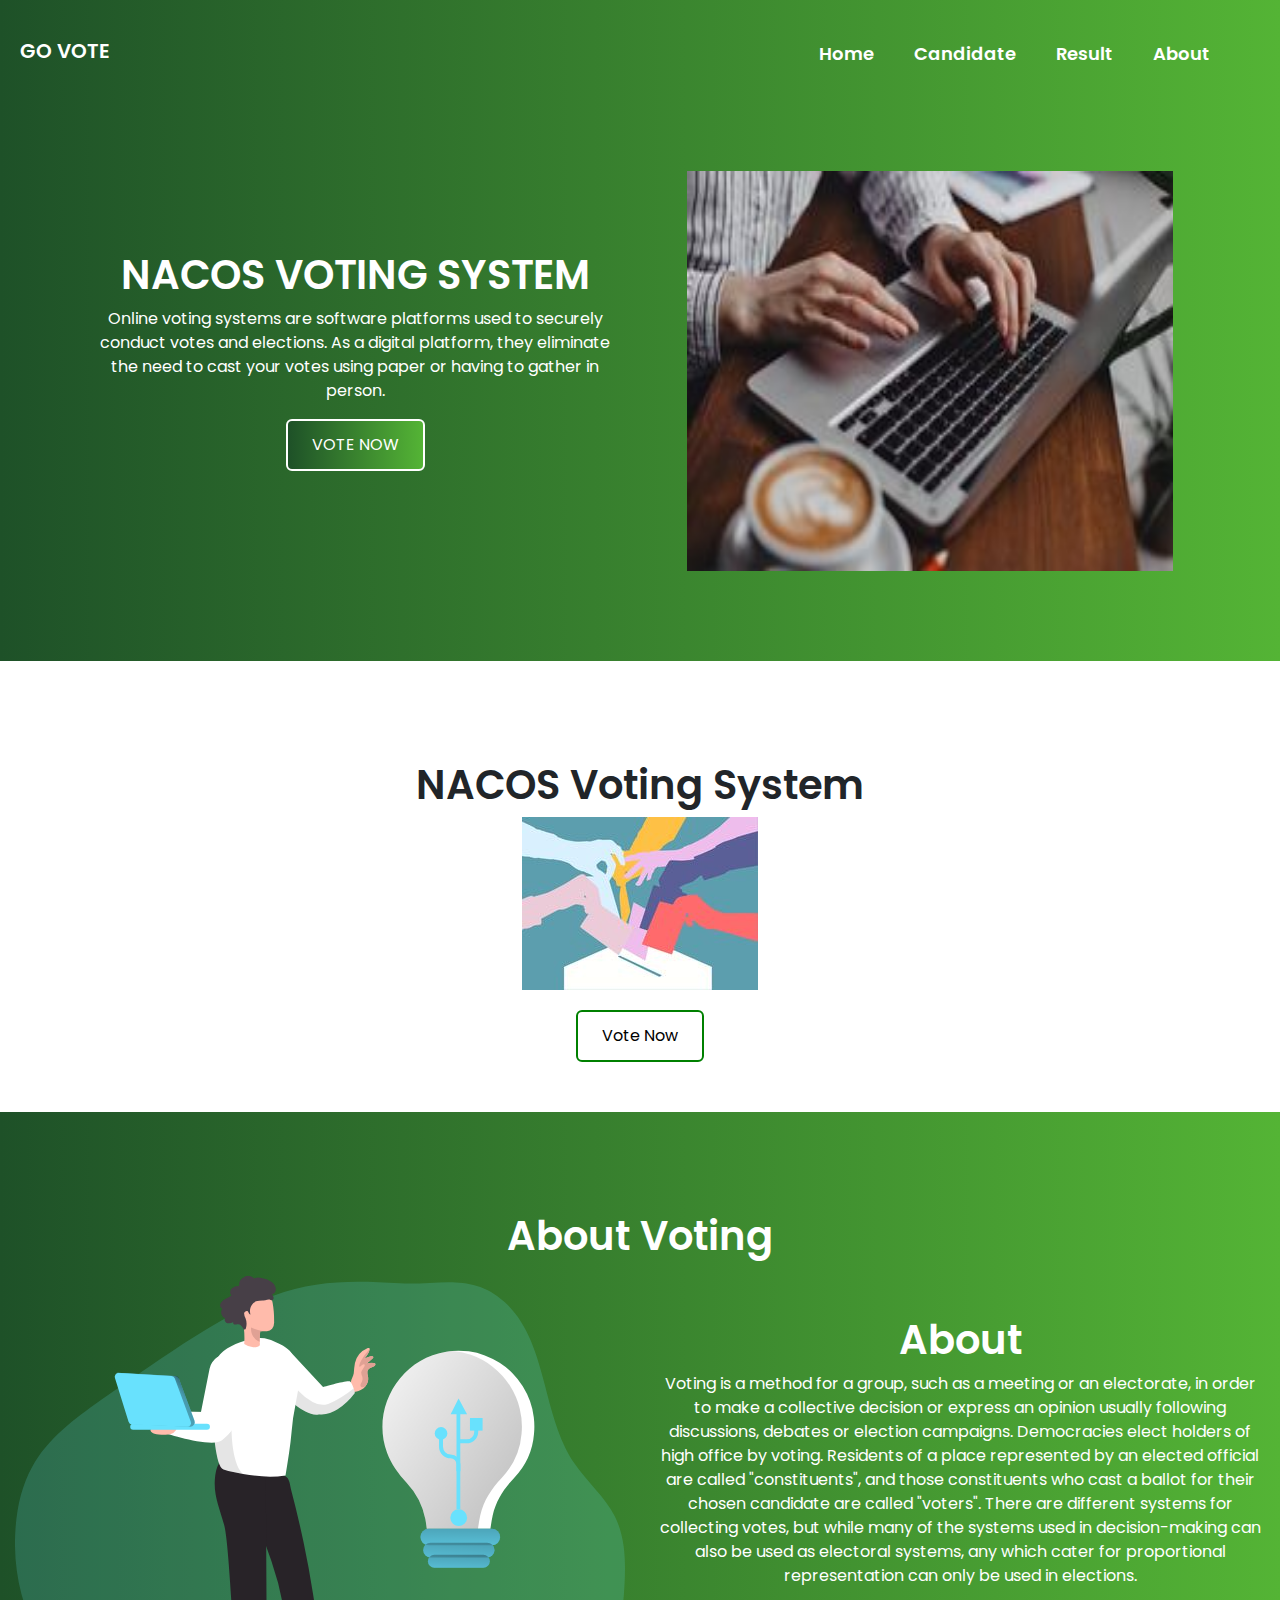
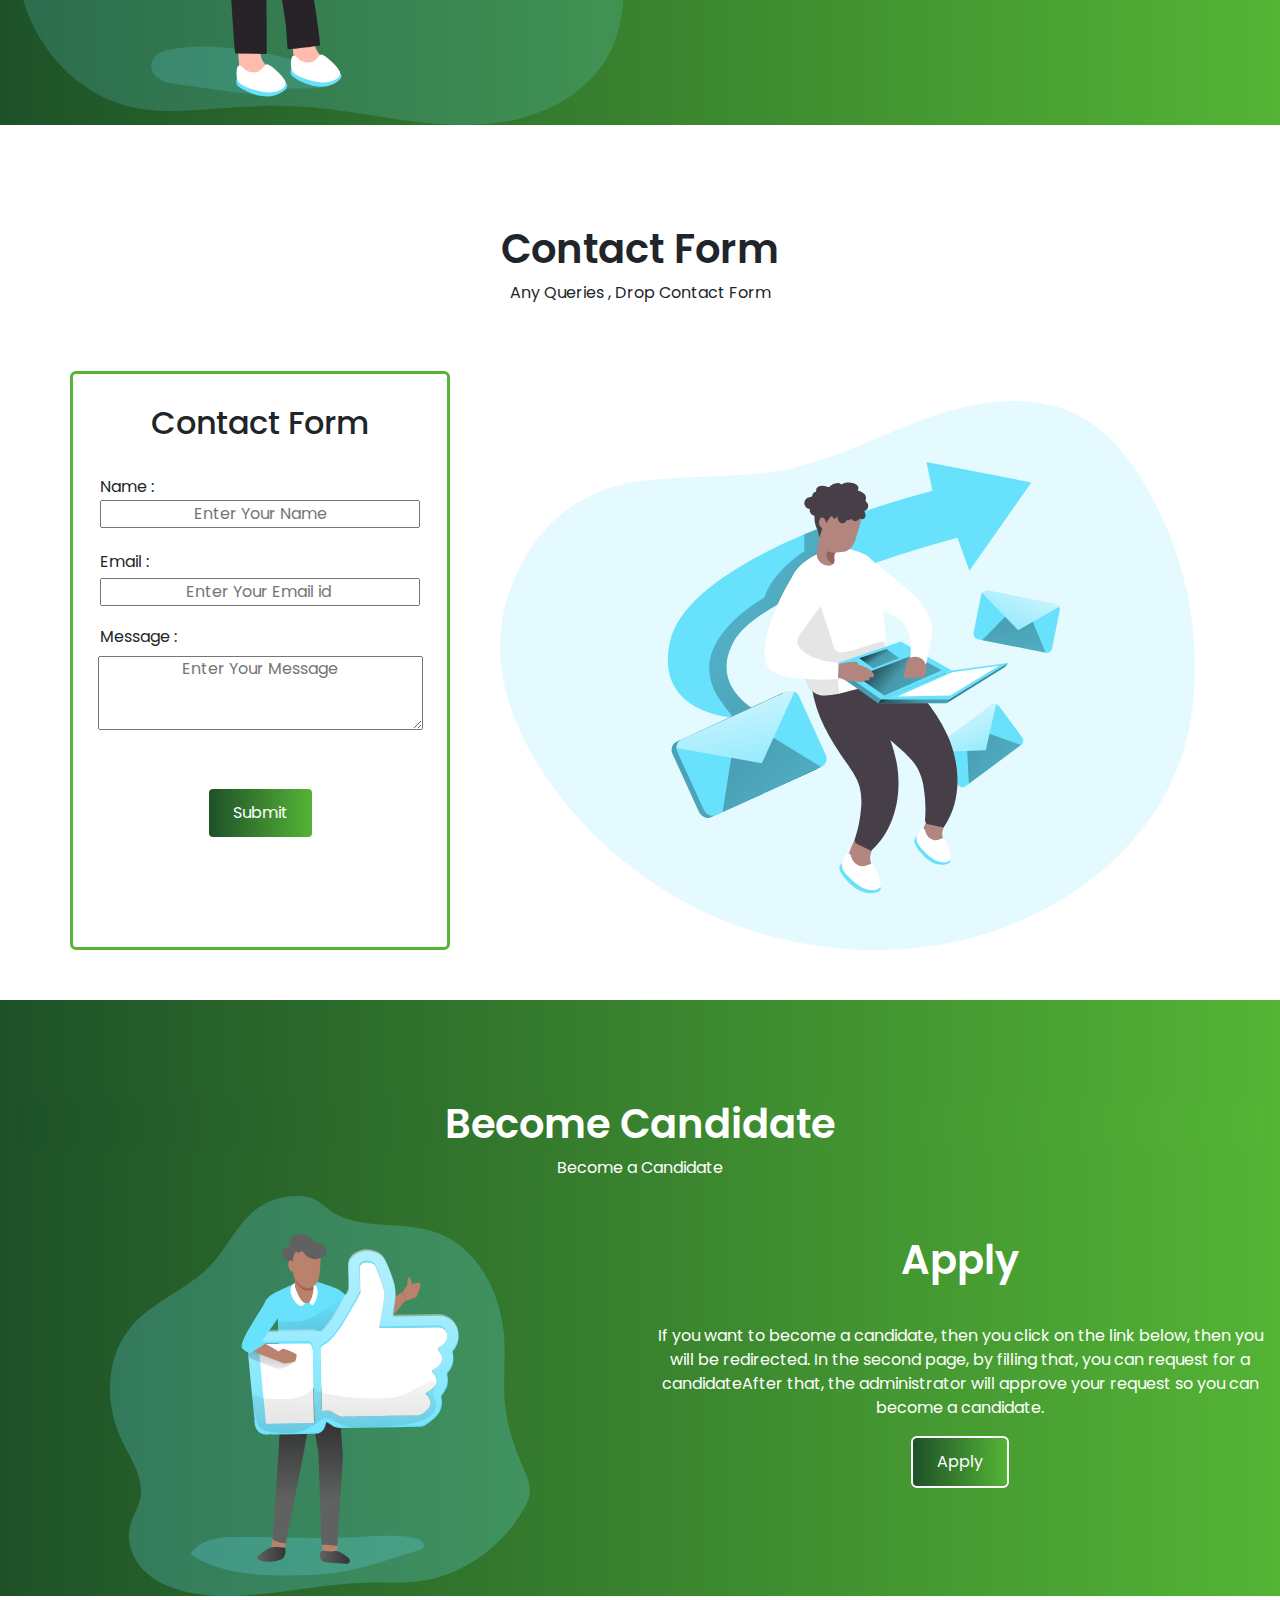
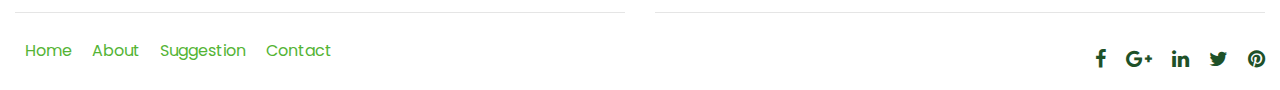
<file: index.html>
<!doctype html>
<html lang="en">
<head>
    <!-- Required meta tags -->
    <meta charset="utf-8">
    <meta name="viewport" content="width=device-width, initial-scale=1, shrink-to-fit=no">

    <!--Fonts CDN-->

    <link href="https://fonts.googleapis.com/css2?family=Poppins&display=swap" rel="stylesheet">
  
    <!-- Bootstrap CSS -->
    <link rel="stylesheet" href="css/bootstrap.min.css">
    
    <!--- Custom Css --->
    <link rel="stylesheet" href="css/style.css">

    <!-- Font Awesome CDN -->
    <link rel="stylesheet" href="https://stackpath.bootstrapcdn.com/font-awesome/4.7.0/css/font-awesome.min.css">

  <!-- Internal CSS -->

    <style>
      .slideUpBtn {
    padding: 12px 24px;
    background-color: transparent;
    border: 2px solid green;
    border-radius: 6px;
    position: relative;
    overflow: hidden;
    transition: all 0.5s cubic-bezier(1,.15,.34,.92)
}

.slideUpBtn span {
    display: inline-block;
    transition: inherit;
    color: #1E5128;
}

.slideUpBtn:hover span {
    opacity: 0;
    transform: translateY(-100%)
}

.slideUpBtn::before {
    content: "";
    background-color: #1E5128;
    height: 100%;
    left: 0;
    position: absolute;
    top: 0;
    transform: translateY(100%);
    transition: inherit;
    width: 100%;
    transition: transform 0.5s cubic-bezier(1,.15,.34,.92)
}

.slideUpBtn::after {
    content: 'Vote Now';
    align-items: center;
    display: flex;
    height: 100%;
    justify-content: center;
    left: 0;
    position: absolute;
    top: 0;
    transition: inherit;
    transform: translateY(100%);
    width: 100%;

}

.slideUpBtn:hover::before {
    transform: translateY(0) scale(3);
    transition-delay: .025s;
}

.slideUpBtn:hover::after {
    opacity: 1;
    color: hsl(222, 100%, 95%);
    transform: translateY(0);
}
    </style>
<!-- End Internal CSS -->
</head>
<body>

<!------------------  Navbar Section ------------------>

<div class="container-fluid" id="cont-3">
<header id="nav-bar">
  <nav class="navbar navbar-expand-lg navbar-light bg-dark">
    <a class="navbar-brand" href=index.html  style="color: white; font-weight: 600; margin-top: 15px;">GO VOTE</a>
    <button class="navbar-toggler" type="button" data-toggle="collapse" data-target="#navbarNav" aria-controls="navbarNav" aria-expanded="false" aria-label="Toggle navigation">
      <span class="navbar-toggler-icon" style="color: white;"></span>
    </button>
    <div class="collapse navbar-collapse" id="navbarNav">
      <ul class="navbar-nav ml-auto animate__animated animate__bounceInDown" style="padding-right: 50px;">
        <li class="nav-item" >
          <a class="nav-link" href="index.html" style="color:white; font-weight: 600; text-align: center; font-size: 18px; margin-top: 20px;  text-transform: capitalize; padding: 20px;">Home</a>
        </li>
        <li class="nav-item" >
          <a class="nav-link" href="year.php"  style="color: white; font-weight: 600; text-align: center; font-size: 18px; margin-top: 20px;  text-transform: capitalize; padding: 20px;">Candidate</a>
        </li>
      
        <li class="nav-item">
          <a class="nav-link" href="result.php" style="color: white; font-weight: 600; text-align: center; font-size: 18px; margin-top: 20px;  text-transform: capitalize; padding: 20px;">Result</a>
        </li>
      
        <li class="nav-item" >
          <a class="nav-link" href="about.php"  style="color: white; font-weight: 600; text-align: center; font-size: 18px; margin-top: 20px;  text-transform: capitalize; padding: 20px;">About</a>
        </li>
      
      </ul>
    </div>
  </nav>
</header>

<!------------------  HomePage Section ------------------>

<section id="banner">
  <div class="container">
    <div class="row">
      <div class="col-md-6 animate__animated animate__bounceInLeft" style="text-align: center;">
        <h1>NACOS VOTING SYSTEM</h1>
        <p>Online voting systems are software platforms used to securely conduct votes and elections. As a digital platform, they eliminate the need to cast your votes using paper or having to gather in person.</p>
      <a href="year.php"><button class="magnifyBtn">VOTE NOW</button></a>
      </div>
      
      <div class="col-md-6"> 
             <img src="Background.jpg" alt="" srcset="" height="400vh " width="90%" class="animate__animated animate__bounceInRight " style="margin-left: 10px; margin-top: 20px;" >
                </div> 
            </div>  
         </div>
        </div>
      </div>
    </div>
</section>
 <!------------------  Space Section ------------------> 
  
<section class="space">
  <div class="container">
    <div class="col-md-12">
      <div class="row">
    
      </div>
    </div>
</section>
</div>

<!------------------  Candidate Section ------------------>

<div class="container">
  <div class="row">
    <div class="col-md-12">     
      <h1>NACOS Voting System</h1>
    </div>
    <div class="col-md-12" style=" width: 100%; ">
      <img src="voting.jpg" alt="" srcset="">
    </div>


      <div class="col-md-12">
      <a href="year.php" ><span ><button style="margin-top: 20px;" class="slideUpBtn">Vote Now</button></span></a>
    </div>  
    </div>
  </div>
  </div>
</div>

<!------------------  About Section ------------------>
<section>
    <div class="container-fluid" style="margin-top: 50px;">
      <div class="row" style="background: linear-gradient(to right,#1E5128, #54B435 );" width="100%">
        <div class="col-md-12" style="background-image: linear-gradient(to right,#1E5128 #54B435 ); color: white;">
          <h1 style="text-align: center; background-image: linear-gradient(to right, #1E5128,#54B435,); color: white;"> About Voting</h1>
          <p></p>
        </div>
        <div class="col-md-6" >
          <img src="img/4.svg" alt="" srcset="" >
        </div>
        <div class="col-md-6" data-aos="fade-left">
          <h1 style="color: white; margin-top: 40px;" class=" ">About</h1>
          <p style="color: white;" class=" ">Voting is a method for a group, such as a meeting or an electorate, in order to make a collective decision or express an opinion usually following discussions, debates or election campaigns. Democracies elect holders of high office by voting. Residents of a place represented by an elected official are called "constituents", and those constituents who cast a ballot for their chosen candidate are called "voters". There are different systems for collecting votes, but while many of the systems used in decision-making can also be used as electoral systems, any which cater for proportional representation can only be used in elections.</p>
        </div>
      </div>
      </div>
    </div>
</section>
<!------------------  Contact Form Section ------------------>
  <section>
    <div class="container">
      <div class="row">
        <div class="col-md-12">
          <h1> Contact Form </h1>
          <p style="padding-bottom:50px;">Any Queries , Drop Contact Form  </p>  
        </div>
        <div class="col-md-4" style="border-radius: 6px; border: 3px  #54B435 solid;">
          <h2 style="padding-top: 30px;">Contact Form</h2>
          <form action="contact.php" method="post">
            <table>
              <tr>
                <label style="float: left; position: absolute; margin-top: 25px; margin-left: -160px; outline:none;"> Name :</label>
				      	<td style="padding-top: 50px;"><input placeholder="Enter Your Name" type="text" name="txtName" ></td>
              </tr>
              <tr >
                <label style="float: left; position: absolute; margin-top: 100px;  px;      margin-left: -160px;"> Email :</label>
					      <td style="padding-top: 50px;"><input required placeholder="Enter Your Email id " type="email" name="txtEmail"></td>
              </tr>
              <tr>
                <label style="float: left; position: absolute; margin-top: 175px; margin-left: -160px;"> Message :</label>
                <td style="padding-top: 50px;"><textarea placeholder="Enter Your Message" name="txtMessage" rows="3" cols="22"></textarea></td>
              </tr>
              <tr>
              <td style="padding-top: 50px; padding-bottom: 30px;"><button class="magnifyBtn">Submit</button></a></td>
              </tr>
            </table>
          </form>
        </div>
        <div class="col-md-8" style="padding-left: 50px; width: 100%; padding-top: 30px;">
          <img src="img/6.svg" alt="" srcset="">
        </div>
      </div>
    </div>
</section>

<section>
  <div class="container-fluid" style="margin-top: 50px;">
    <div class="row" style="background: linear-gradient(to right,#1E5128, #54B435);" width="100%">
      <div class="col-md-12" style="background-image: linear-gradient(to right,#1E5128, #54B435); color: white;">
        <h1 style="text-align: center; background-image: linear-gradient(to right,#1E5128, #54B435 ); color: white;"> Become Candidate</h1>
        <p>Become a Candidate</p>
      </div>
      <div class="col-md-6" >
        <img src="img/11.svg" style="height: 400px;" >
      </div>
      <div class="col-md-6" data-aos="fade-left">
        <h1 style="color: white; margin-top: 40px; margin-bottom: 40px;" class=" ">Apply</h1>
        <p style="color: white;" >
          If you want to become a candidate, then you click on the link below, then you will be redirected. In the second
           page, by filling that, you can request for a candidateAfter that, the administrator will approve your request so you can become a candidate.
           </p>
           <a href="insert_cand_year.php"><button class="magnifyBtn" style="margin-bottom: 40px;">Apply</button></a>
      </div>
    </div>
    </div>
  </div>
</section>

<!------------------  Footer Section ------------------>

<section>
<div class="container-fluid">
  <div class="row">
    <div class="col-md-6">
      <hr>
      <div class="Footer">
        <ul style="display: flex;">
          <li style="list-style: none; padding: 10px; "><a href="index.html" style="text-decoration: none; color: #54B435;">Home</a></li>
          <li style="list-style: none; padding: 10px; "><a href="about.php" style="text-decoration: none; color: #54B435;">About</a></li>
          <li style="list-style: none; padding: 10px; "><a href="suggestion.html" style="text-decoration: none; color: #54B435;">Suggestion</a></li>
          <li style="list-style: none; padding: 10px; "><a href="contact_form.php" style="text-decoration: none; color: #54B435;">Contact</a></li>
        </ul>
      </div>
    </div>
    <div class="col-md-6">
      <hr>
      <div class="social-icon">
        <ul >
                        <li>
                            <a href="">
                                <i class="fa fa-facebook"></i>
                            </a>
                        </li>
                        <li>
                            <a href="">
                                <i class="fa fa-google-plus"></i>
                            </a>
                        </li>
                        <li>
                            <a href="">
                                <i class="fa fa-linkedin"></i>
                            </a>
                        </li>
                        <li>
                            <a href="">
                                <i class="fa fa-twitter"></i>
                            </a>
                        </li>
                        <li>
                            <a href="">
                                <i class="fa fa-pinterest"></i>
                            </a>
                        </li>
                    </ul>
      </div>
    </div>
  </div>
</div>
</section>

    <!-- Optional JavaScript -->
    <!-- jQuery first, then Popper.js, then Bootstrap JS -->
  
    <script src="js/jquery-3.2.1.slim.min.js"></script>
    <script src="js/popper.min.js"></script>    
    <script src="js/bootstrap.min.js"></script>  
 
  </body>
</html>
</file>
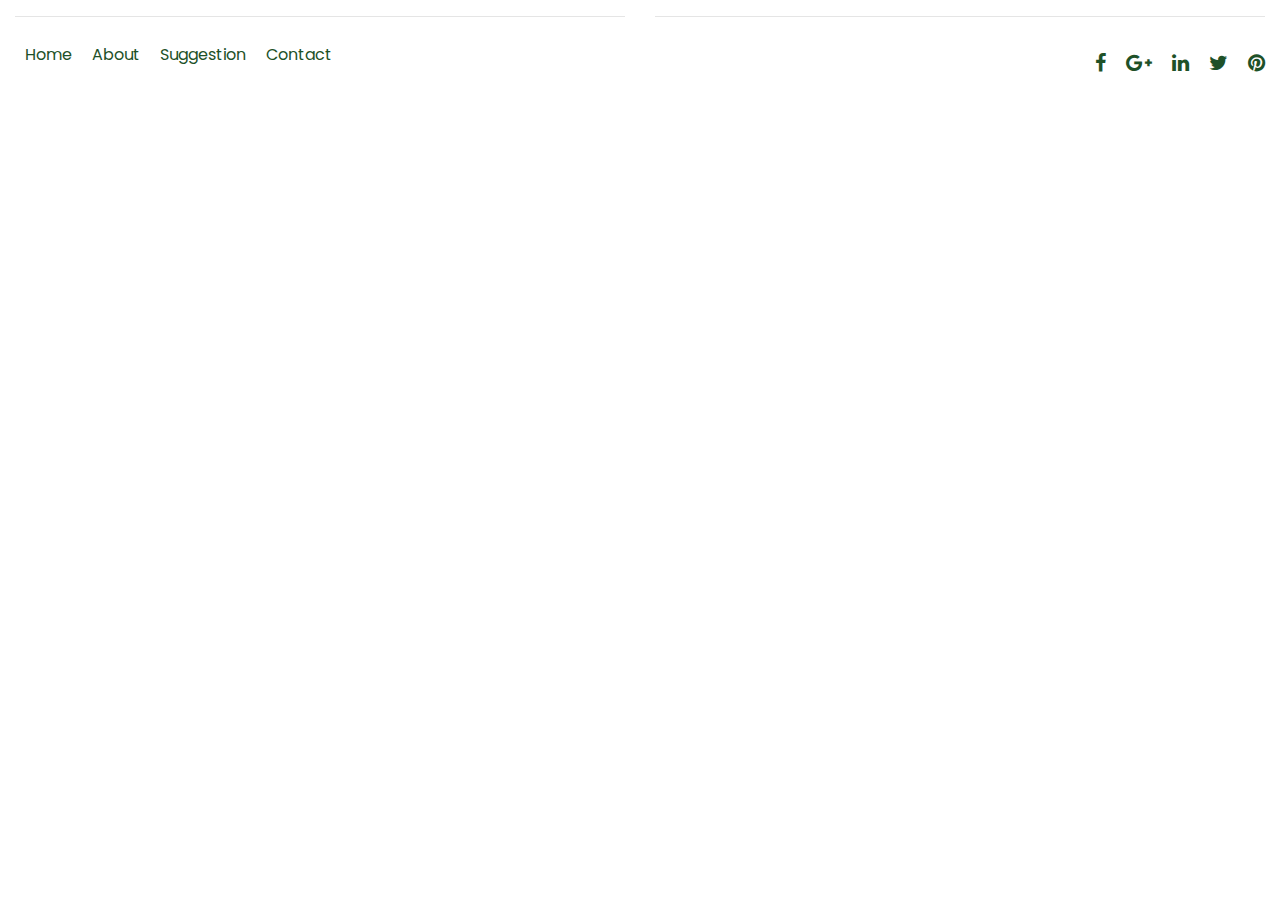
<file: footer.html>
<!DOCTYPE html>
<html lang="en">
<head>
  <meta charset="UTF-8">
  <meta name="viewport" content="width=device-width, initial-scale=1.0">
  <title></title>
     <!-- Required meta tags -->
 <meta charset="utf-8">
 <meta name="viewport" content="width=device-width, initial-scale=1, shrink-to-fit=no">

 <link href="https://fonts.googleapis.com/css2?family=Poppins&display=swap" rel="stylesheet">
 <!-- <link rel="stylesheet" href="css/animate.min.css"> -->

 <!-- Bootstrap CSS -->
 <link rel="stylesheet" href="css/bootstrap.min.css">
 <link rel="stylesheet" href="css/style.css">
 <link rel="stylesheet" href="https://stackpath.bootstrapcdn.com/font-awesome/4.7.0/css/font-awesome.min.css">
</head>
<body>
  <section id="footersection">
    <div class="container-fluid">
      <div class="row">
        <div class="col-md-6">
          <hr>
          <div class="Footer">
            <ul style="display: flex;">
              <li style="list-style: none; padding: 10px; "><a href="index.html" style="text-decoration: none; color: #1E5128;">Home</a></li>
              <li style="list-style: none; padding: 10px; "><a href="about.php" style="text-decoration: none; color: #1E5128;">About</a></li>
              <li style="list-style: none; padding: 10px; "><a href="suggestion.html" style="text-decoration: none; color: #1E5128;">Suggestion</a></li>
              <li style="list-style: none; padding: 10px; "><a href="contact_form.php" style="text-decoration: none; color: #1E5128;">Contact</a></li>
            </ul>
          </div>
        </div>
        <div class="col-md-6">
          <hr>
          <div class="social-icon">
            <ul >
                            <li>
                                <a href="">
                                    <i class="fa fa-facebook"></i>
                                </a>
                            </li>
                            <li>
                                <a href="">
                                    <i class="fa fa-google-plus"></i>
                                </a>
                            </li>
                            <li>
                                <a href="">
                                    <i class="fa fa-linkedin"></i>
                                </a>
                            </li>
                            <li>
                                <a href="">
                                    <i class="fa fa-twitter"></i>
                                </a>
                            </li>
                            <li>
                                <a href="">
                                    <i class="fa fa-pinterest"></i>
                                </a>
                            </li>
                        </ul>
          </div>
        </div>
      </div>
    </div>
    </section>
    
        <!-- Optional JavaScript -->
        <!-- jQuery first, then Popper.js, then Bootstrap JS -->
      
        <script src="js/jquery-3.2.1.slim.min.js"></script>
        <script src="js/popper.min.js"></script>    
        <script src="js/bootstrap.min.js"></script>  
        <!-- <script src="js/aos.js"></script>
        <script>
         AOS.init();
        </script> -->
</body>
</html>
</file>
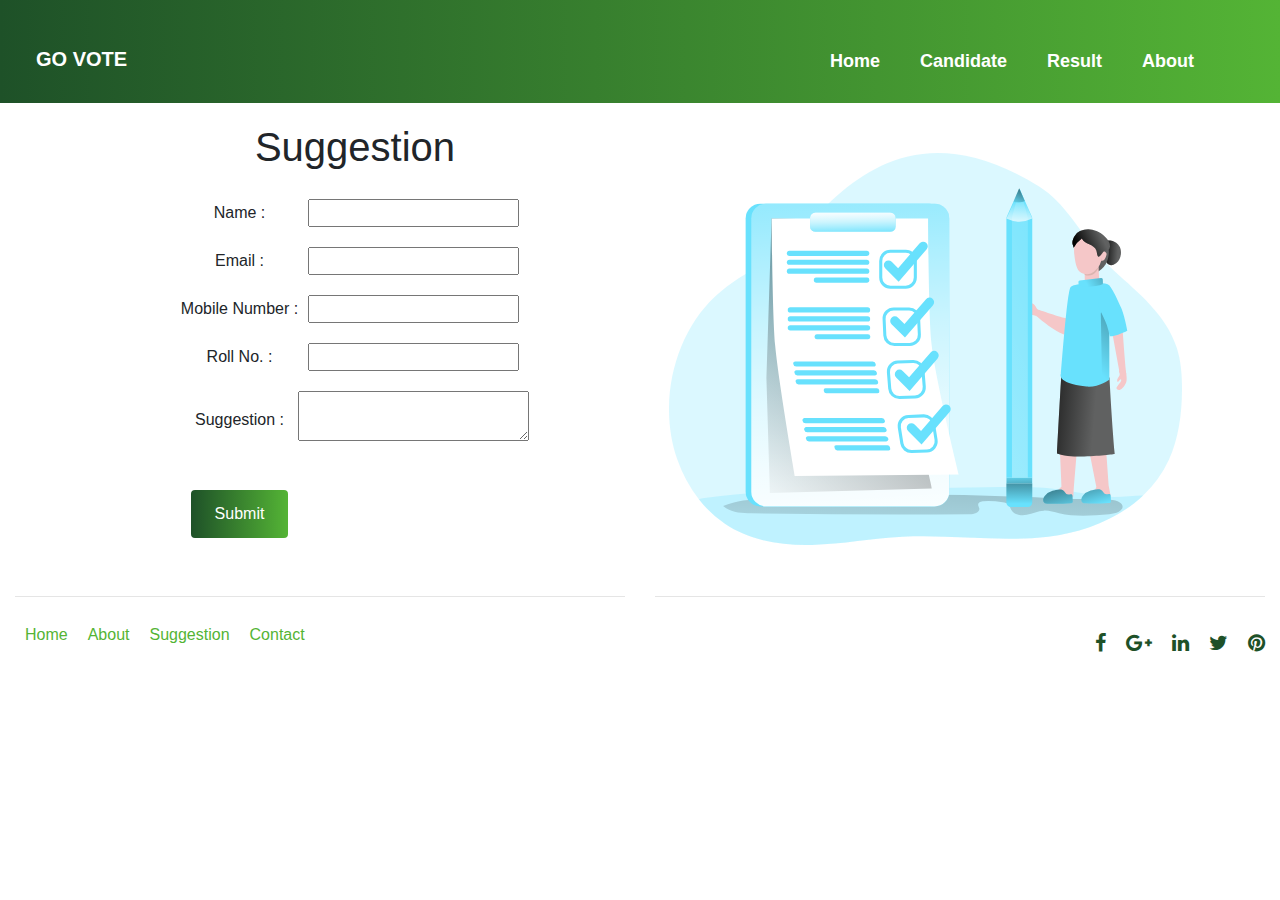
<file: suggestion.html>
<!DOCTYPE html>
<html lang="en">
<head>
    <meta charset="UTF-8">
    <meta name="viewport" content="width=device-width, initial-scale=1.0">
    <title>Document</title>
    <link rel="stylesheet" href="css/style.css">
    <link rel="stylesheet" href="css/bootstrap.min.css">
    <link rel="stylesheet" href="https://stackpath.bootstrapcdn.com/font-awesome/4.7.0/css/font-awesome.min.css">

    <style>
      .td-1{  
          text-align: center;
          padding-top: 20px;
          
      }
     
    </style>
</head>
<body>
    <div class="container-fluid" id="cont-3">
        <header id="nav-bar">
          <nav class="navbar navbar-expand-lg navbar-light bg-dark">
            <a class="navbar-brand" href="index.html"  style="color: white; font-weight: 600; margin-top: 15px;">GO VOTE</a>
            <button class="navbar-toggler" type="button" data-toggle="collapse" data-target="#navbarNav" aria-controls="navbarNav" aria-expanded="false" aria-label="Toggle navigation">
              <span class="navbar-toggler-icon" style="color: white;"></span>
            </button>
            <div class="collapse navbar-collapse" id="navbarNav">
              <ul class="navbar-nav ml-auto animate__animated animate__bounceInDown" style="padding-right: 50px;">
                <li class="nav-item" >
                  <a class="nav-link" href="index.html" style="color:white; font-weight: 600; text-align: center; font-size: 18px; margin-top: 20px;  text-transform: capitalize; padding: 20px;">Home</a>
                </li>
                <li class="nav-item" >
                  <a class="nav-link" href="candidate.php"  style="color: white; font-weight: 600; text-align: center; font-size: 18px; margin-top: 20px;  text-transform: capitalize; padding: 20px;">Candidate</a>
                </li>
              
                <li class="nav-item">
                  <a class="nav-link" href="result.php" style="color: white; font-weight: 600; text-align: center; font-size: 18px; margin-top: 20px;  text-transform: capitalize; padding: 20px;">Result</a>
                </li>
              
                <li class="nav-item" >
                  <a class="nav-link" href="about.php"  style="color: white; font-weight: 600; text-align: center; font-size: 18px; margin-top: 20px;  text-transform: capitalize; padding: 20px;">About</a>
                </li>
              
              </ul>
            </div>
          </nav>
        </header>
    


    </section>
    <section id="center">
    <div class="container">
        <div class="row">
            <div class="col-md-6" >
                <h1 style="padding-top: 20px;">Suggestion</h1>
                <form action="insert_sugg.php" method="post">
                <table>
                    <tr>
                        <td class="td-1">Name :</td>
                        <td class="td-1"><input required type="text" style="text-align: left;" name="txtName"></td>
                    </tr>
                    <tr>
                        <td class="td-1">Email :</td>
                        <td class="td-1"><input required type="email" style="text-align: left;" name="txtEmail"></td>
                    </tr>
                    <tr>
                        <td class="td-1">Mobile Number :</td>
                        <td class="td-1"><input required type="number" style="text-align: left;" name="txtNumber"></td>
                    </tr>
              
                    <tr>
                        <td class="td-1">Roll No. :</td>
                        <td class="td-1"><input required type="number" style="text-align: left;" name="txtRollNo"></td>
                    </tr>
                    <tr>
                        <td class="td-1">Suggestion :</td>
                        <td class="td-1"><textarea style="text-align: left;" name="txtSuggestion" id="" cols="23" rows="2" placeholder=""></textarea></td>
                    </tr>
                    <tr>
                        <td class="td-2" id style="padding-top: 40px; padding-bottom: 40px;" ><button class="magnifyBtn" name="Submit">Submit</button></td>
                    </tr>
                </table>
              </form>
            </div>
            <div class="col-md-6" style="padding-top: 50px;">
                <img src="img/8.svg" alt="" srcset="" width="95%">
            </div>
        </div>
    </div>
</section>
<div class="container-fluid">
    <div class="row">
      <div class="col-md-6">
        <hr>
        <div class="Footer">
          <ul style="display: flex;">
            <li style="list-style: none; padding: 10px; "><a href="index.html" style="text-decoration: none; color: #54B435;">Home</a></li>
            <li style="list-style: none; padding: 10px; "><a href="about.php" style="text-decoration: none; color: #54B435;">About</a></li>
            <li style="list-style: none; padding: 10px; "><a href="suggestion.html" style="text-decoration: none; color: #54B435;">Suggestion</a></li>
            <li style="list-style: none; padding: 10px; "><a href="contact_form.php" style="text-decoration: none; color: #54B435;">Contact</a></li>
          </ul>
        </div>
      </div>
      <div class="col-md-6">
        <hr>
        <div class="social-icon">
          <ul >
                          <li>
                              <a href="">
                                  <i class="fa fa-facebook"></i>
                              </a>
                          </li>
                          <li>
                              <a href="">
                                  <i class="fa fa-google-plus"></i>
                              </a>
                          </li>
                          <li>
                              <a href="">
                                  <i class="fa fa-linkedin"></i>
                              </a>
                          </li>
                          <li>
                              <a href="">
                                  <i class="fa fa-twitter"></i>
                              </a>
                          </li>
                          <li>
                              <a href="">
                                  <i class="fa fa-pinterest"></i>
                              </a>
                          </li>
                      </ul>
        </div>
      </div>
    </div>
  </div>
  </section>

  
   
       <!-- Optional JavaScript -->
    <!-- jQuery first, then Popper.js, then Bootstrap JS -->

    <script src="js/jquery-3.2.1.slim.min.js"></script>
    <script src="js/popper.min.js"></script>    
    <script src="js/bootstrap.min.js"></script>  
    <!-- <script src="js/aos.js"></script>
    <script>
     AOS.init();
    </script> -->
</body>
</html>
</file>
<file: css/style.css>
*{
    margin: 0;
    padding: 0;
    box-sizing: border-box;
    font-family: 'Poppins', sans-serif;
    scroll-behavior: smooth;
    text-align: center;
}

#nav-bar{
    position: sticky;
}
.navbar
{
    background-image: linear-gradient(to right, #1E5128,#54B435);
    padding: 0;

}
.navbar-brand{
    height: 40px;
    padding-left: 20px;
}
#banner{
    background-image: linear-gradient(to right,  #1E5128, #54B435);
    color: white;
    padding-top: 5%;
    
}
h1{
    font-size: 40px;
    font-weight: 600;
    margin-top: 100px;
}
.magnifyBtn {
    padding: 12px 24px;
    background: linear-gradient(to right, #1E5128,#54B435 );
    color: white;
    border-radius: 6px;
    border: 2px white solid;
    transition: transform 250ms ease-in-out;
    margin-left:auto;
}

.magnifyBtn:hover {
    transform: scale(1.10);
}

.magnifyBtn:active {
    transform: scale(.9);
}
footer{
    background-image: linear-gradient(to right, #1E5128,#54B435 );
    

}
.space{
    height: 10vh;
    background-image: linear-gradient(to right, #1E5128,#54B435 );
}
.card:hover{
    transform: scale(1.05);
    box-shadow: 0 0 40px -10px rgba(0, 0, 0, 0.25);
}
#cont-3{
    margin-left: 0;
    margin-right: 0;
    padding-left: 0;
    padding-right: 0;
   
    max-width: 100%;
}
.slideUpBtn {
    padding: 12px 24px;
    background-color: transparent;
    border: 2px solid hsl(243, 80%, 62%);
    border-radius: 6px;
    position: relative;
    overflow: hidden;
    transition: all 0.5s cubic-bezier(1,.15,.34,.92)
}

.slideUpBtn span {
    display: inline-block;
    transition: inherit;
    color: hsl(243, 80%, 62%);
}

.slideUpBtn:hover span {
    opacity: 0;
    transform: translateY(-100%)
}

.slideUpBtn::before {
    content: "";
    background-color: hsl(243, 80%, 62%);;
    height: 100%;
    left: 0;
    position: absolute;
    top: 0;
    transform: translateY(100%);
    transition: inherit;
    width: 100%;
    transition: transform 0.4s cubic-bezier(1,.15,.34,.92)
}

.slideUpBtn::after {
    content: 'See More ->';
    align-items: center;
    display: flex;
    height: 100%;
    justify-content: center;
    left: 0;
    position: absolute;
    top: 0;
    transition: inherit;
    transform: translateY(100%);
    width: 100%;

}

.slideUpBtn:hover::before {
    transform: translateY(0) scale(3);
    transition-delay: .025s;
}

.slideUpBtn:hover::after {
    opacity: 1;
    color: hsl(222, 100%, 95%);
    transform: translateY(0);
}

.borderFade {
    padding-bottom: 1px;
    color: hsl(222, 25%, 14%);
    position: relative;
}

.borderFade::after {
    content: '';
    position: absolute;
    height: 2px;
    width: 100%;
    left: 0;
    bottom: 0;
    opacity: 0;
    transform: translateY(3px);
    background: hsl(243, 80%, 62%);
    transition: opacity 0.2s ease, transform 0.2s ease;
}

.borderFade:hover::after {
    opacity: 1;
    transform: translateY(0);
}
.social-icon ul{
	list-style: none;
	display: flex;
	justify-content: flex-end;
}
.social-icon li{
	padding-left: 20px;
	padding-top: 15px;
}
.social-icon li a{
    
	color:#1E5128;
    font-size: 20px;
}
table{
    margin-left: auto;
    margin-right: auto;
}
</file>
